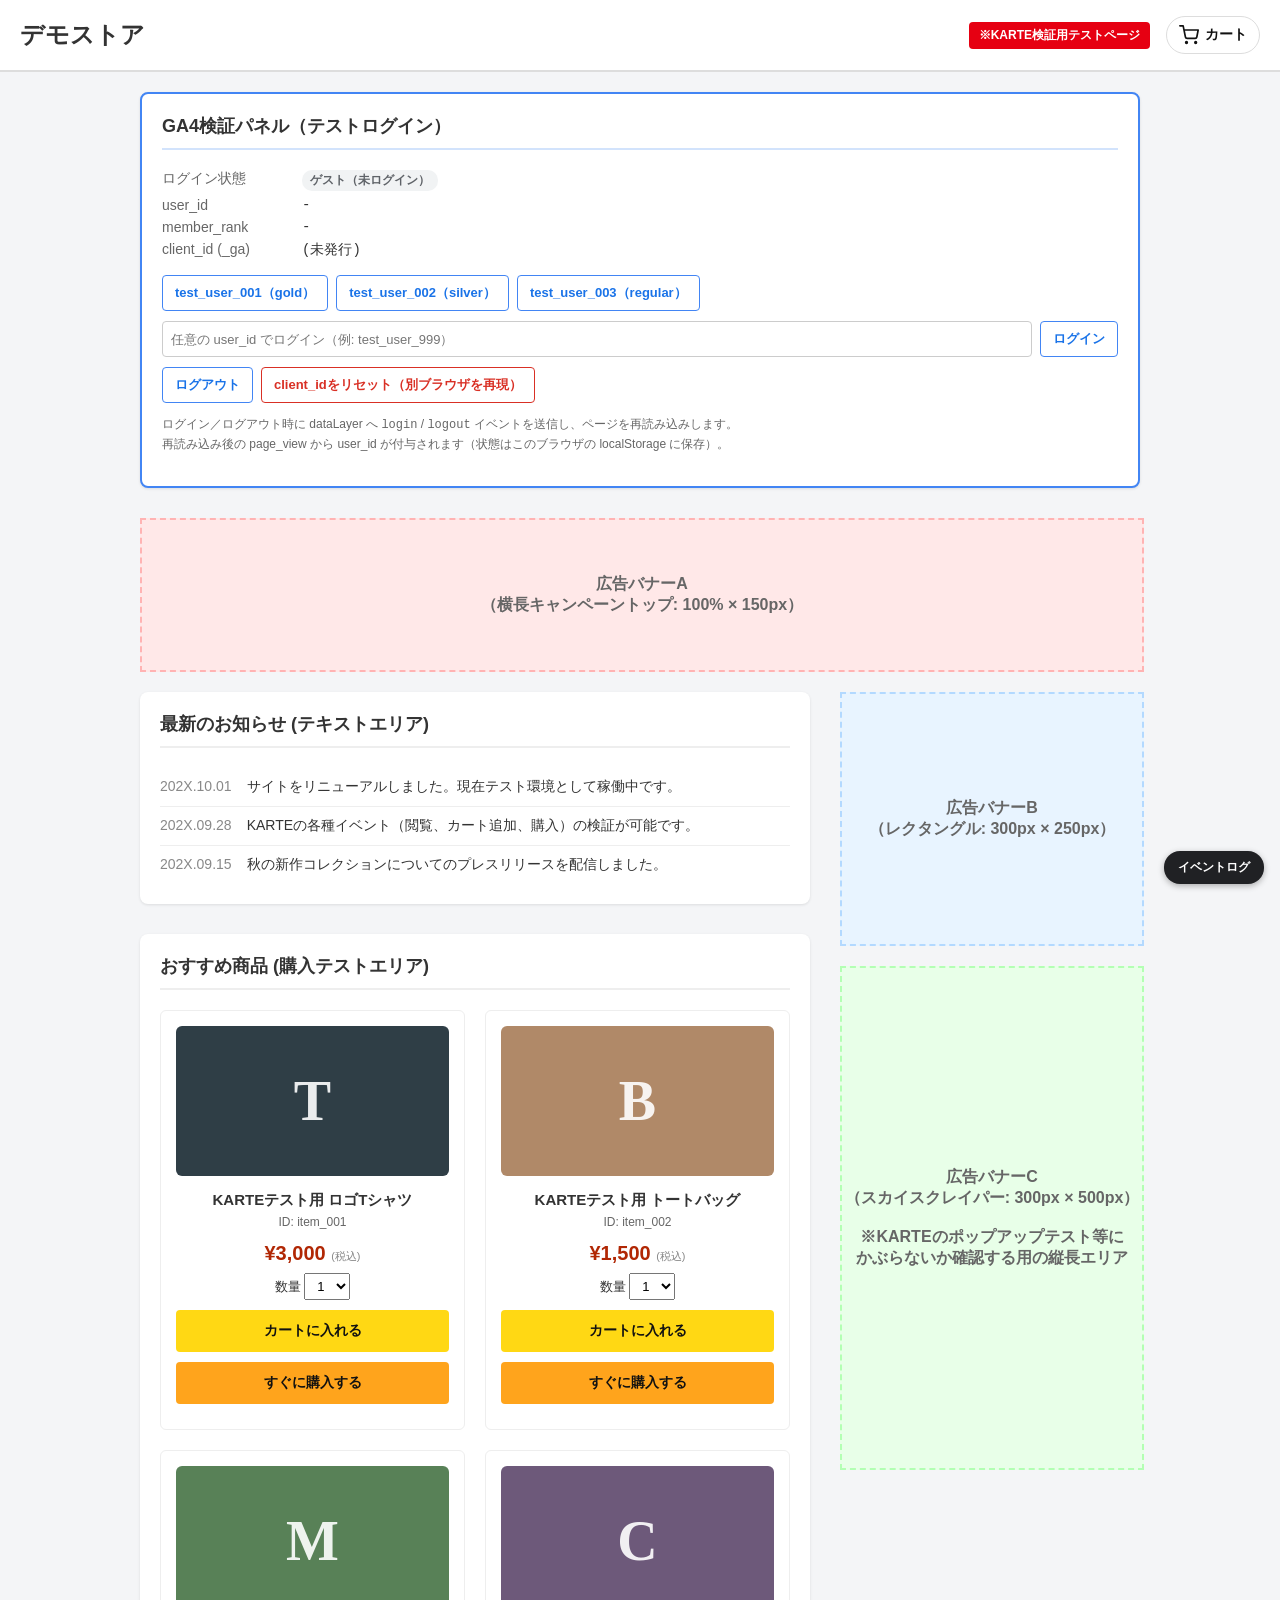
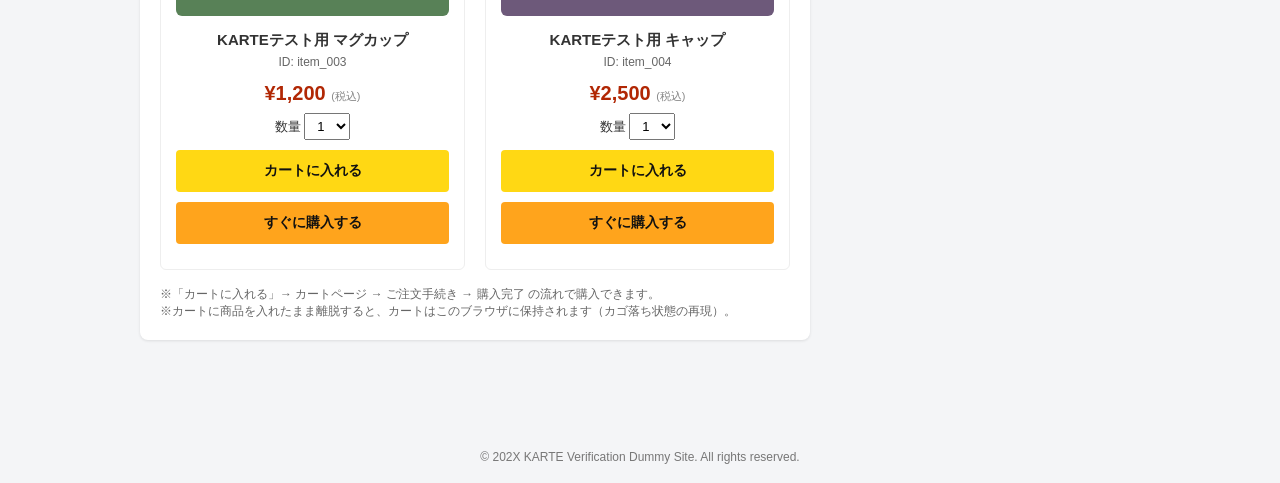
<file: index.html>
<!DOCTYPE html>
<html lang="ja">
<head>
    <meta charset="UTF-8">
    <meta name="viewport" content="width=device-width, initial-scale=1.0">
    <title>KARTE検証用デモストア（テスト環境）</title>

<!-- GA4検証用：user_id を dataLayer に積む（GTMより前に読み込むこと） -->
<script src="ga4-user.js"></script>

<!-- Google Tag Manager -->
<script>(function(w,d,s,l,i){w[l]=w[l]||[];w[l].push({'gtm.start':
new Date().getTime(),event:'gtm.js'});var f=d.getElementsByTagName(s)[0],
j=d.createElement(s),dl=l!='dataLayer'?'&l='+l:'';j.async=true;j.src=
'https://www.googletagmanager.com/gtm.js?id='+i+dl;f.parentNode.insertBefore(j,f);
})(window,document,'script','dataLayer','GTM-PQPZ5QKH');</script>
<!-- End Google Tag Manager -->

<!-- カート管理・KARTE/GA4イベント送信 -->
<script src="store.js"></script>

    <link rel="stylesheet" href="style.css">
    <style>
        /* お知らせ */
        .news-list { list-style: none; padding: 0; margin: 0; }
        .news-list li { padding: 10px 0; border-bottom: 1px solid #eee; font-size: 14px; }
        .news-list li:last-child { border-bottom: none; }
        .news-date { color: #888; margin-right: 15px; }

        /* 商品一覧 */
        .product-grid { display: grid; grid-template-columns: repeat(auto-fill, minmax(200px, 1fr)); gap: 20px; }
        .product-card { border: 1px solid #eee; padding: 15px; border-radius: 6px; text-align: center; display: flex; flex-direction: column; }
        .product-card .thumb { width: 100% !important; height: 150px !important; margin-bottom: 15px; font-size: 56px !important; }
        .product-card h3 { font-size: 15px; margin: 0; }
        .product-card .pid { font-size: 12px; color: #666; margin: 5px 0; }
        .price { color: #b12704; font-size: 20px; font-weight: bold; margin: 8px 0; }
        .price small { font-size: 11px; color: #888; font-weight: normal; }
        .qty-select { margin: 0 0 10px; font-size: 13px; }
        .qty-select select { padding: 4px 8px; font-size: 13px; }
        .product-card .actions { margin-top: auto; }

        /* GA4検証パネル */
        .ga4-panel { border: 2px solid #4285f4; }
        .ga4-panel h2 { border-bottom-color: #d2e3fc; }
        .ga4-status { display: grid; grid-template-columns: 130px 1fr; gap: 6px 10px; font-size: 14px; margin-bottom: 16px; }
        .ga4-status dt { color: #666; }
        .ga4-status dd { margin: 0; font-family: Menlo, Consolas, monospace; word-break: break-all; }
        .ga4-badge { display: inline-block; padding: 2px 8px; border-radius: 10px; font-size: 12px; font-weight: bold; }
        .ga4-badge.in { background: #e6f4ea; color: #137333; }
        .ga4-badge.out { background: #f1f3f4; color: #5f6368; }
        .ga4-users { display: flex; gap: 8px; flex-wrap: wrap; margin-bottom: 10px; }
        .ga4-users button, .ga4-actions button, .ga4-custom button { padding: 8px 12px; border: 1px solid #4285f4; background: #fff; color: #1a73e8; border-radius: 4px; cursor: pointer; font-size: 13px; font-weight: bold; }
        .ga4-users button.active { background: #1a73e8; color: #fff; }
        .ga4-custom { display: flex; gap: 8px; margin-bottom: 10px; }
        .ga4-custom input { flex: 1; padding: 8px; border: 1px solid #ccc; border-radius: 4px; font-size: 13px; }
        .ga4-actions { display: flex; gap: 8px; flex-wrap: wrap; }
        .ga4-actions .danger { border-color: #d93025; color: #d93025; }
        .ga4-note { font-size: 12px; color: #666; margin-top: 12px; line-height: 1.6; }
    </style>
</head>
<body>
<!-- Google Tag Manager (noscript) -->
<noscript><iframe src="https://www.googletagmanager.com/ns.html?id=GTM-PQPZ5QKH"
height="0" width="0" style="display:none;visibility:hidden"></iframe></noscript>
<!-- End Google Tag Manager (noscript) -->

    <header>
        <h1><a href="index.html">デモストア</a></h1>
        <div class="header-right">
            <span class="test-badge">※KARTE検証用テストページ</span>
            <a class="cart-link" href="cart.html" id="header-cart">
                <svg viewBox="0 0 24 24" fill="none" stroke="currentColor" stroke-width="2" stroke-linecap="round" stroke-linejoin="round"><circle cx="9" cy="21" r="1"/><circle cx="20" cy="21" r="1"/><path d="M1 1h4l2.7 13.4a2 2 0 0 0 2 1.6h9.7a2 2 0 0 0 2-1.6L23 6H6"/></svg>
                カート <span class="cart-count" data-cart-count style="display:none">0</span>
            </a>
        </div>
    </header>

    <div class="container">

        <!-- GA4検証パネル（テストユーザー切り替え） -->
        <section class="ga4-panel">
            <h2>GA4検証パネル（テストログイン）</h2>
            <dl class="ga4-status">
                <dt>ログイン状態</dt><dd id="ga4-login-status"></dd>
                <dt>user_id</dt><dd id="ga4-user-id"></dd>
                <dt>member_rank</dt><dd id="ga4-rank"></dd>
                <dt>client_id (_ga)</dt><dd id="ga4-client-id"></dd>
            </dl>
            <div class="ga4-users" id="ga4-user-buttons"></div>
            <div class="ga4-custom">
                <input id="ga4-custom-id" type="text" placeholder="任意の user_id でログイン（例: test_user_999）">
                <button id="ga4-custom-login">ログイン</button>
            </div>
            <div class="ga4-actions">
                <button id="ga4-logout">ログアウト</button>
                <button id="ga4-reset" class="danger">client_idをリセット（別ブラウザを再現）</button>
            </div>
            <p class="ga4-note">
                ログイン／ログアウト時に dataLayer へ <code>login</code> / <code>logout</code> イベントを送信し、ページを再読み込みします。<br>
                再読み込み後の page_view から user_id が付与されます（状態はこのブラウザの localStorage に保存）。
            </p>
        </section>
        
        <!-- 広告バナーエリア1（横長・ヒーローバナー） -->
        <div class="banner banner-hero">
            広告バナーA<br>（横長キャンペーントップ: 100% × 150px）
        </div>

        <div class="layout-wrapper">
            
            <!-- 左側：メインコンテンツ -->
            <div class="main-content">
                
                <!-- 文字だけのエリア（お知らせ） -->
                <section class="text-area">
                    <h2>最新のお知らせ (テキストエリア)</h2>
                    <ul class="news-list">
                        <li><span class="news-date">202X.10.01</span>サイトをリニューアルしました。現在テスト環境として稼働中です。</li>
                        <li><span class="news-date">202X.09.28</span>KARTEの各種イベント（閲覧、カート追加、購入）の検証が可能です。</li>
                        <li><span class="news-date">202X.09.15</span>秋の新作コレクションについてのプレスリリースを配信しました。</li>
                    </ul>
                </section>

                <!-- 購入できるエリア -->
                <section class="ecommerce-area">
                    <h2>おすすめ商品 (購入テストエリア)</h2>
                    <div class="product-grid" id="product-grid"></div>
                    <p style="font-size:12px;color:#666;margin:16px 0 0;">
                        ※「カートに入れる」→ カートページ → ご注文手続き → 購入完了 の流れで購入できます。<br>
                        ※カートに商品を入れたまま離脱すると、カートはこのブラウザに保持されます（カゴ落ち状態の再現）。
                    </p>
                </section>

            </div>

            <!-- 右側：サイドバー（広告枠） -->
            <div class="sidebar">
                
                <!-- 広告バナーエリア2（正方形） -->
                <div class="banner banner-square">
                    広告バナーB<br>（レクタングル: 300px × 250px）
                </div>

                <!-- 広告バナーエリア3（縦長） -->
                <div class="banner banner-skyscraper">
                    広告バナーC<br>（スカイスクレイパー: 300px × 500px）<br><br>※KARTEのポップアップテスト等に<br>かぶらないか確認する用の縦長エリア
                </div>

            </div>

        </div>
    </div>

    <footer>
        &copy; 202X KARTE Verification Dummy Site. All rights reserved.
    </footer>

    <script>
        // --- GA4検証パネルの制御 ---
        (function () {
            var T = window.GA4TestUser;
            var cur = T.current();

            document.getElementById('ga4-login-status').innerHTML = cur
                ? '<span class="ga4-badge in">ログイン中</span>'
                : '<span class="ga4-badge out">ゲスト（未ログイン）</span>';
            document.getElementById('ga4-user-id').textContent = cur ? cur.user_id : '-';
            document.getElementById('ga4-rank').textContent = cur ? cur.member_rank : '-';

            // _ga Cookie はGTM読み込み後に発行されるので少し待って表示
            function showCid() { document.getElementById('ga4-client-id').textContent = T.clientId(); }
            showCid(); setTimeout(showCid, 1500);

            var box = document.getElementById('ga4-user-buttons');
            Object.keys(T.users).forEach(function (id) {
                var b = document.createElement('button');
                b.textContent = id + '（' + T.users[id].member_rank + '）';
                if (cur && cur.user_id === id) b.className = 'active';
                b.addEventListener('click', function () { T.login(id); });
                box.appendChild(b);
            });

            document.getElementById('ga4-custom-login').addEventListener('click', function () {
                var v = document.getElementById('ga4-custom-id').value.trim();
                if (v) T.login(v);
            });
            document.getElementById('ga4-logout').addEventListener('click', function () { T.logout(); });
            document.getElementById('ga4-reset').addEventListener('click', function () {
                if (confirm('_ga Cookieを削除して新しい client_id で再読み込みします。よろしいですか？')) T.resetClientId();
            });
        })();

        // --- 商品一覧・カート投入 ---
        (function () {
            var S = window.DemoStore;
            var grid = document.getElementById('product-grid');
            var list = Object.keys(S.products).map(function (k) { return S.products[k]; });

            grid.innerHTML = list.map(function (p, i) {
                var n = i + 1;
                return '<div class="product-card" id="' + p.item_id + '">' +
                    S.thumb(p, 150) +
                    '<h3>' + S.esc(p.name) + '</h3>' +
                    '<p class="pid">ID: ' + p.item_id + '</p>' +
                    '<p class="price">' + S.yen(p.price) + ' <small>(税込)</small></p>' +
                    '<label class="qty-select">数量 <select id="qty-' + n + '">' +
                        [1,2,3,4,5].map(function (q) { return '<option>' + q + '</option>'; }).join('') +
                    '</select></label>' +
                    '<div class="actions">' +
                    '<button id="btn-cart-' + n + '" class="btn btn-cart" data-item="' + p.item_id + '" data-n="' + n + '">カートに入れる</button>' +
                    '<button id="btn-buy-' + n + '" class="btn btn-buy" data-item="' + p.item_id + '" data-n="' + n + '">すぐに購入する</button>' +
                    '</div></div>';
            }).join('');

            // GA4: 商品一覧の表示
            S.ga4('view_item_list', {
                item_list_id: 'recommend', item_list_name: 'おすすめ商品',
                items: list.map(function (p, i) { var it = S.ga4Item(p, 1); it.index = i; return it; })
            });

            grid.addEventListener('click', function (e) {
                var btn = e.target.closest('button[data-item]');
                if (!btn) return;
                var id = btn.getAttribute('data-item');
                var qty = parseInt(document.getElementById('qty-' + btn.getAttribute('data-n')).value, 10) || 1;
                var p = S.products[id];

                if (btn.classList.contains('btn-cart')) {
                    // カートに追加（KARTE cart / GA4 add_to_cart を送信）
                    S.add(id, qty);
                    S.toast('「' + S.esc(p.name) + '」を' + qty + '点カートに追加しました<a href="cart.html">カートを見る →</a>');
                } else {
                    // すぐに購入：カートに追加してご注文手続きへ直行
                    if (id === 'item_002') {
                        // 既存のKARTEカスタムイベント（互換のため残しています）
                        S.krtSend('purchase_btn_2', { item_id: 2, name: p.name, price: p.price });
                    }
                    S.add(id, qty);
                    btn.disabled = true;
                    btn.textContent = '手続きへ移動中…';
                    setTimeout(function () { location.href = 'checkout.html'; }, 600);
                }
            });
        })();
    </script>

</body>
</html>
</file>
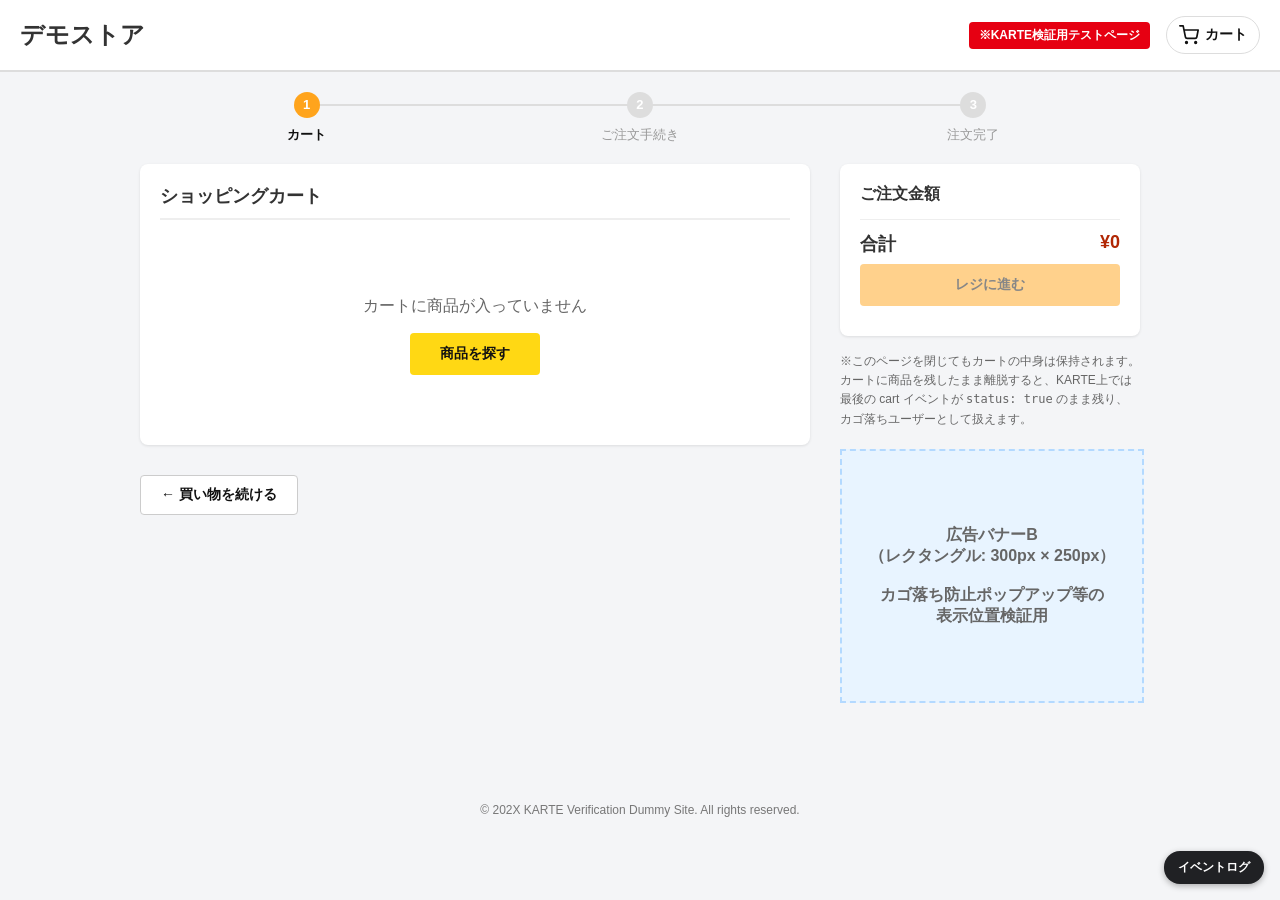
<file: cart.html>
<!DOCTYPE html>
<html lang="ja">
<head>
    <meta charset="UTF-8">
    <meta name="viewport" content="width=device-width, initial-scale=1.0">
    <title>ショッピングカート - KARTE検証用デモストア</title>

<!-- GA4検証用：user_id を dataLayer に積む（GTMより前に読み込むこと） -->
<script src="ga4-user.js"></script>

<!-- Google Tag Manager -->
<script>(function(w,d,s,l,i){w[l]=w[l]||[];w[l].push({'gtm.start':
new Date().getTime(),event:'gtm.js'});var f=d.getElementsByTagName(s)[0],
j=d.createElement(s),dl=l!='dataLayer'?'&l='+l:'';j.async=true;j.src=
'https://www.googletagmanager.com/gtm.js?id='+i+dl;f.parentNode.insertBefore(j,f);
})(window,document,'script','dataLayer','GTM-PQPZ5QKH');</script>
<!-- End Google Tag Manager -->

<!-- カート管理・KARTE/GA4イベント送信 -->
<script src="store.js"></script>

    <link rel="stylesheet" href="style.css">
</head>
<body>
<!-- Google Tag Manager (noscript) -->
<noscript><iframe src="https://www.googletagmanager.com/ns.html?id=GTM-PQPZ5QKH"
height="0" width="0" style="display:none;visibility:hidden"></iframe></noscript>
<!-- End Google Tag Manager (noscript) -->

    <header>
        <h1><a href="index.html">デモストア</a></h1>
        <div class="header-right">
            <span class="test-badge">※KARTE検証用テストページ</span>
            <a class="cart-link" href="cart.html" id="header-cart">
                <svg viewBox="0 0 24 24" fill="none" stroke="currentColor" stroke-width="2" stroke-linecap="round" stroke-linejoin="round"><circle cx="9" cy="21" r="1"/><circle cx="20" cy="21" r="1"/><path d="M1 1h4l2.7 13.4a2 2 0 0 0 2 1.6h9.7a2 2 0 0 0 2-1.6L23 6H6"/></svg>
                カート <span class="cart-count" data-cart-count style="display:none">0</span>
            </a>
        </div>
    </header>

    <div class="container">
        <ol class="steps">
            <li class="current">カート</li>
            <li>ご注文手続き</li>
            <li>注文完了</li>
        </ol>

        <div class="layout-wrapper">
            <div class="main-content">
                <section>
                    <h2>ショッピングカート</h2>
                    <div id="cart-lines"></div>
                </section>
                <a href="index.html" class="btn btn-sub" style="width:auto;padding:10px 20px;">← 買い物を続ける</a>
            </div>

            <div class="sidebar">
                <div class="summary-box" id="cart-summary"></div>
                <p style="font-size:12px;color:#666;line-height:1.6;margin-top:16px;">
                    ※このページを閉じてもカートの中身は保持されます。<br>
                    カートに商品を残したまま離脱すると、KARTE上では最後の cart イベントが <code>status: true</code> のまま残り、カゴ落ちユーザーとして扱えます。
                </p>
                <div class="banner banner-square" style="margin-top:20px;">
                    広告バナーB<br>（レクタングル: 300px × 250px）<br><br>カゴ落ち防止ポップアップ等の<br>表示位置検証用
                </div>
            </div>
        </div>
    </div>

    <footer>
        &copy; 202X KARTE Verification Dummy Site. All rights reserved.
    </footer>

    <script>
        (function () {
            var S = window.DemoStore;

            function render() {
                var s = S.summary();
                var lines = document.getElementById('cart-lines');
                var box = document.getElementById('cart-summary');

                if (!s.items.length) {
                    lines.innerHTML = '<div class="empty"><p style="font-size:16px;">カートに商品が入っていません</p>' +
                        '<a href="index.html" class="btn btn-cart" style="width:auto;padding:12px 30px;">商品を探す</a></div>';
                    box.innerHTML = '<h3>ご注文金額</h3><div class="summary-row total"><span>合計</span><span>¥0</span></div>' +
                        '<button class="btn btn-buy" disabled>レジに進む</button>';
                    return;
                }

                lines.innerHTML = s.items.map(function (i) {
                    var p = S.products[i.item_id];
                    return '<div class="cart-line">' + S.thumb(p, 72) +
                        '<div class="info"><p class="name">' + S.esc(i.name) + '</p>' +
                        '<p class="meta">ID: ' + i.item_id + ' ／ 単価 ' + S.yen(i.price) + '</p>' +
                        '<div class="qty"><button data-act="dec" data-item="' + i.item_id + '" aria-label="減らす">−</button>' +
                        '<span>' + i.quantity + '</span>' +
                        '<button data-act="inc" data-item="' + i.item_id + '" aria-label="増やす">＋</button></div>' +
                        '<button class="link-btn" data-act="del" data-item="' + i.item_id + '">削除</button></div>' +
                        '<div class="line-price">' + S.yen(i.price * i.quantity) + '</div></div>';
                }).join('');

                var rest = S.FREE_SHIPPING_THRESHOLD - s.subtotal;
                box.innerHTML = '<h3>ご注文金額</h3>' +
                    '<div class="summary-row"><span>商品小計（' + s.quantity + '点）</span><span>' + S.yen(s.subtotal) + '</span></div>' +
                    '<div class="summary-row"><span>送料</span><span>' + (s.shipping ? S.yen(s.shipping) : '無料') + '</span></div>' +
                    '<div class="summary-row total"><span>合計</span><span>' + S.yen(s.total) + '</span></div>' +
                    (rest > 0
                        ? '<div class="ship-note need">あと' + S.yen(rest) + 'のお買い上げで送料無料</div>'
                        : '<div class="ship-note">送料無料の対象です</div>') +
                    '<a href="checkout.html" id="btn-checkout" class="btn btn-buy">レジに進む</a>';
            }

            document.getElementById('cart-lines').addEventListener('click', function (e) {
                var b = e.target.closest('button[data-act]');
                if (!b) return;
                var id = b.getAttribute('data-item');
                var cur = S.items().filter(function (i) { return i.item_id === id; })[0];
                var q = cur ? cur.quantity : 0;
                var act = b.getAttribute('data-act');
                S.setQty(id, act === 'inc' ? q + 1 : act === 'dec' ? q - 1 : 0);
                render();
            });

            render();

            // ページ表示時：カートの最新状態を送信
            var s = S.summary();
            S.sendCart();
            S.ga4('view_cart', { currency: 'JPY', value: s.subtotal, items: S.ga4Items(s.items) });
        })();
    </script>
</body>
</html>
</file>
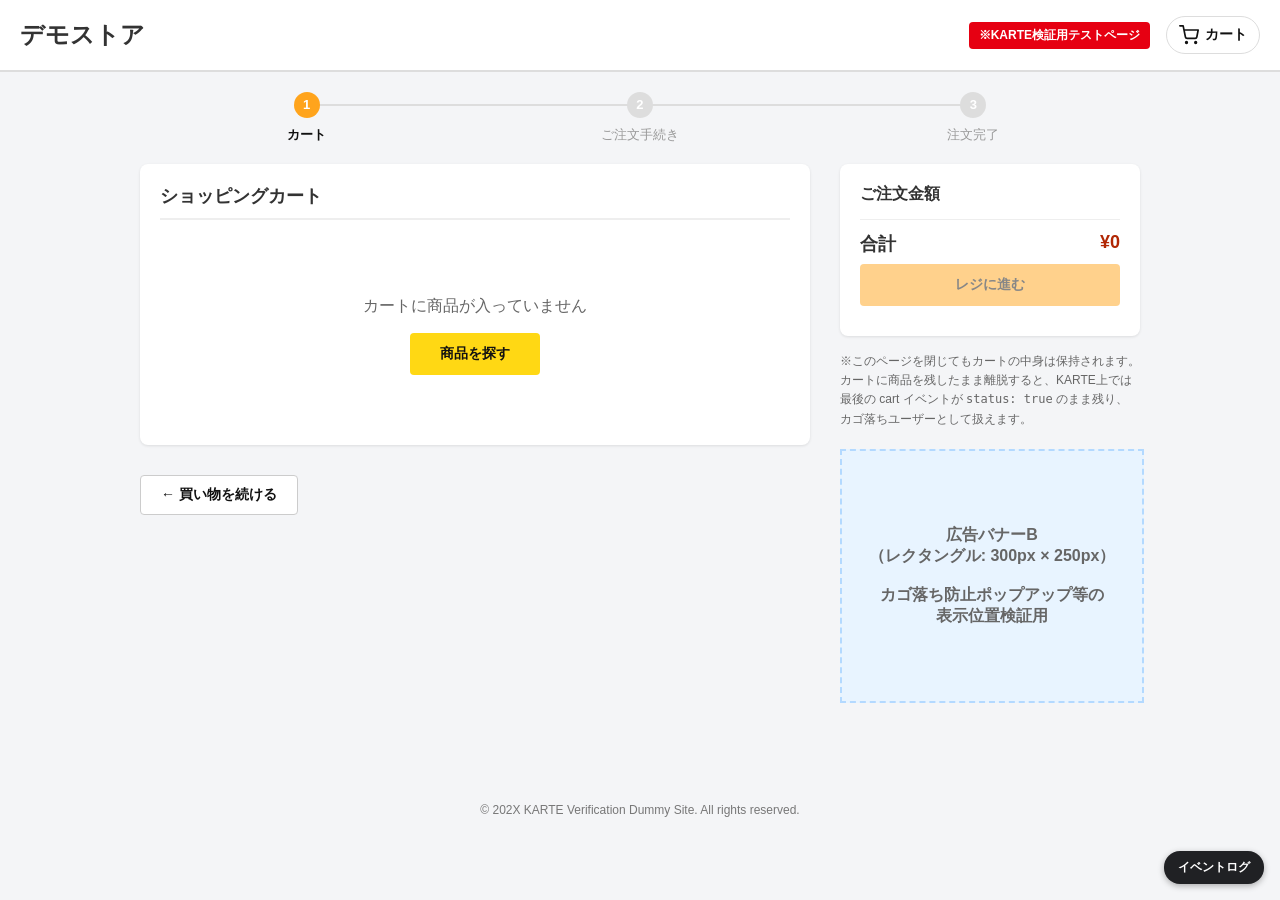
<file: checkout.html>
<!DOCTYPE html>
<html lang="ja">
<head>
    <meta charset="UTF-8">
    <meta name="viewport" content="width=device-width, initial-scale=1.0">
    <title>ご注文手続き - KARTE検証用デモストア</title>

<!-- GA4検証用：user_id を dataLayer に積む（GTMより前に読み込むこと） -->
<script src="ga4-user.js"></script>

<!-- Google Tag Manager -->
<script>(function(w,d,s,l,i){w[l]=w[l]||[];w[l].push({'gtm.start':
new Date().getTime(),event:'gtm.js'});var f=d.getElementsByTagName(s)[0],
j=d.createElement(s),dl=l!='dataLayer'?'&l='+l:'';j.async=true;j.src=
'https://www.googletagmanager.com/gtm.js?id='+i+dl;f.parentNode.insertBefore(j,f);
})(window,document,'script','dataLayer','GTM-PQPZ5QKH');</script>
<!-- End Google Tag Manager -->

<!-- カート管理・KARTE/GA4イベント送信 -->
<script src="store.js"></script>

    <link rel="stylesheet" href="style.css">
    <style>
        .form-row { margin-bottom: 14px; }
        .form-row label { display: block; font-size: 13px; font-weight: bold; margin-bottom: 4px; }
        .form-row input, .form-row select { width: 100%; padding: 10px; border: 1px solid #ccc; border-radius: 4px; font-size: 14px; box-sizing: border-box; }
        .form-2col { display: grid; grid-template-columns: 1fr 1fr; gap: 12px; }
        .pay-option { display: flex; align-items: center; gap: 10px; padding: 12px; border: 1px solid #ddd; border-radius: 6px; margin-bottom: 8px; cursor: pointer; font-size: 14px; }
        .pay-option:has(input:checked) { border-color: #ffa41c; background: #fffaf0; }
        .pay-option small { color: #888; margin-left: auto; font-size: 12px; }
        .mini-line { display: flex; gap: 10px; align-items: center; font-size: 13px; margin-bottom: 10px; }
        .mini-line .n { flex: 1; }
        .dummy-note { font-size: 12px; color: #8a5300; background: #fef7e0; padding: 8px 10px; border-radius: 4px; margin: 0 0 16px; }
    </style>
</head>
<body>
<!-- Google Tag Manager (noscript) -->
<noscript><iframe src="https://www.googletagmanager.com/ns.html?id=GTM-PQPZ5QKH"
height="0" width="0" style="display:none;visibility:hidden"></iframe></noscript>
<!-- End Google Tag Manager (noscript) -->

    <header>
        <h1><a href="index.html">デモストア</a></h1>
        <div class="header-right">
            <span class="test-badge">※KARTE検証用テストページ</span>
            <a class="cart-link" href="cart.html" id="header-cart">
                <svg viewBox="0 0 24 24" fill="none" stroke="currentColor" stroke-width="2" stroke-linecap="round" stroke-linejoin="round"><circle cx="9" cy="21" r="1"/><circle cx="20" cy="21" r="1"/><path d="M1 1h4l2.7 13.4a2 2 0 0 0 2 1.6h9.7a2 2 0 0 0 2-1.6L23 6H6"/></svg>
                カート <span class="cart-count" data-cart-count style="display:none">0</span>
            </a>
        </div>
    </header>

    <div class="container">
        <ol class="steps">
            <li class="done">カート</li>
            <li class="current">ご注文手続き</li>
            <li>注文完了</li>
        </ol>

        <form id="checkout-form" class="layout-wrapper" autocomplete="off">
            <div class="main-content">
                <section>
                    <h2>お届け先</h2>
                    <p class="dummy-note">テスト用のダミー情報が入力済みです。実在の個人情報は入力しないでください。</p>
                    <div class="form-row"><label for="f-name">お名前</label><input id="f-name" value="検証 太郎" required></div>
                    <div class="form-2col">
                        <div class="form-row"><label for="f-zip">郵便番号</label><input id="f-zip" value="000-0000" required></div>
                        <div class="form-row"><label for="f-pref">都道府県</label>
                            <select id="f-pref"><option>東京都</option><option>大阪府</option><option>北海道</option><option>福岡県</option></select></div>
                    </div>
                    <div class="form-row"><label for="f-addr">住所</label><input id="f-addr" value="テスト区サンプル町1-2-3" required></div>
                    <div class="form-row"><label for="f-tel">電話番号</label><input id="f-tel" value="000-0000-0000" required></div>
                </section>

                <section>
                    <h2>お支払い方法</h2>
                    <label class="pay-option"><input type="radio" name="pay" value="credit_card" checked> クレジットカード（ダミー）<small>実際の決済は行われません</small></label>
                    <label class="pay-option"><input type="radio" name="pay" value="cod"> 代金引換</label>
                    <label class="pay-option"><input type="radio" name="pay" value="convenience_store"> コンビニ払い</label>
                </section>
            </div>

            <div class="sidebar">
                <div class="summary-box" id="order-summary"></div>
                <p style="margin-top:12px;"><a href="cart.html" style="font-size:13px;">← カートに戻る</a></p>
            </div>
        </form>
    </div>

    <footer>
        &copy; 202X KARTE Verification Dummy Site. All rights reserved.
    </footer>

    <script>
        (function () {
            var S = window.DemoStore;
            var s = S.summary();

            // カートが空なら手続きできない
            if (!s.items.length) { location.replace('cart.html'); return; }

            document.getElementById('order-summary').innerHTML = '<h3>ご注文内容</h3>' +
                s.items.map(function (i) {
                    return '<div class="mini-line">' + S.thumb(S.products[i.item_id], 40) +
                        '<span class="n">' + S.esc(i.name) + '<br><span style="color:#888">× ' + i.quantity + '</span></span>' +
                        '<b>' + S.yen(i.price * i.quantity) + '</b></div>';
                }).join('') +
                '<div class="summary-row" style="margin-top:14px;"><span>商品小計</span><span>' + S.yen(s.subtotal) + '</span></div>' +
                '<div class="summary-row"><span>送料</span><span>' + (s.shipping ? S.yen(s.shipping) : '無料') + '</span></div>' +
                '<div class="summary-row total"><span>お支払い合計</span><span>' + S.yen(s.total) + '</span></div>' +
                '<button type="submit" id="btn-order" class="btn btn-buy" style="margin-top:14px;font-size:16px;padding:14px;">注文を確定する</button>';

            // ページ表示時：カートの最新状態＋購入手続き開始を送信
            S.sendCart();
            S.ga4('begin_checkout', { currency: 'JPY', value: s.subtotal, items: S.ga4Items(s.items) });

            document.getElementById('checkout-form').addEventListener('submit', function (e) {
                e.preventDefault();
                var pay = document.querySelector('input[name="pay"]:checked').value;
                var items = S.ga4Items(s.items);
                S.ga4('add_shipping_info', { currency: 'JPY', value: s.subtotal, shipping_tier: 'standard', items: items });
                S.ga4('add_payment_info', { currency: 'JPY', value: s.subtotal, payment_type: pay, items: items });

                var order = S.placeOrder({ payment: pay, name: document.getElementById('f-name').value });
                var btn = document.getElementById('btn-order');
                btn.disabled = true;
                btn.textContent = '注文処理中…';
                setTimeout(function () { location.href = 'thanks.html?order=' + encodeURIComponent(order.transaction_id); }, 800);
            });
        })();
    </script>
</body>
</html>
</file>
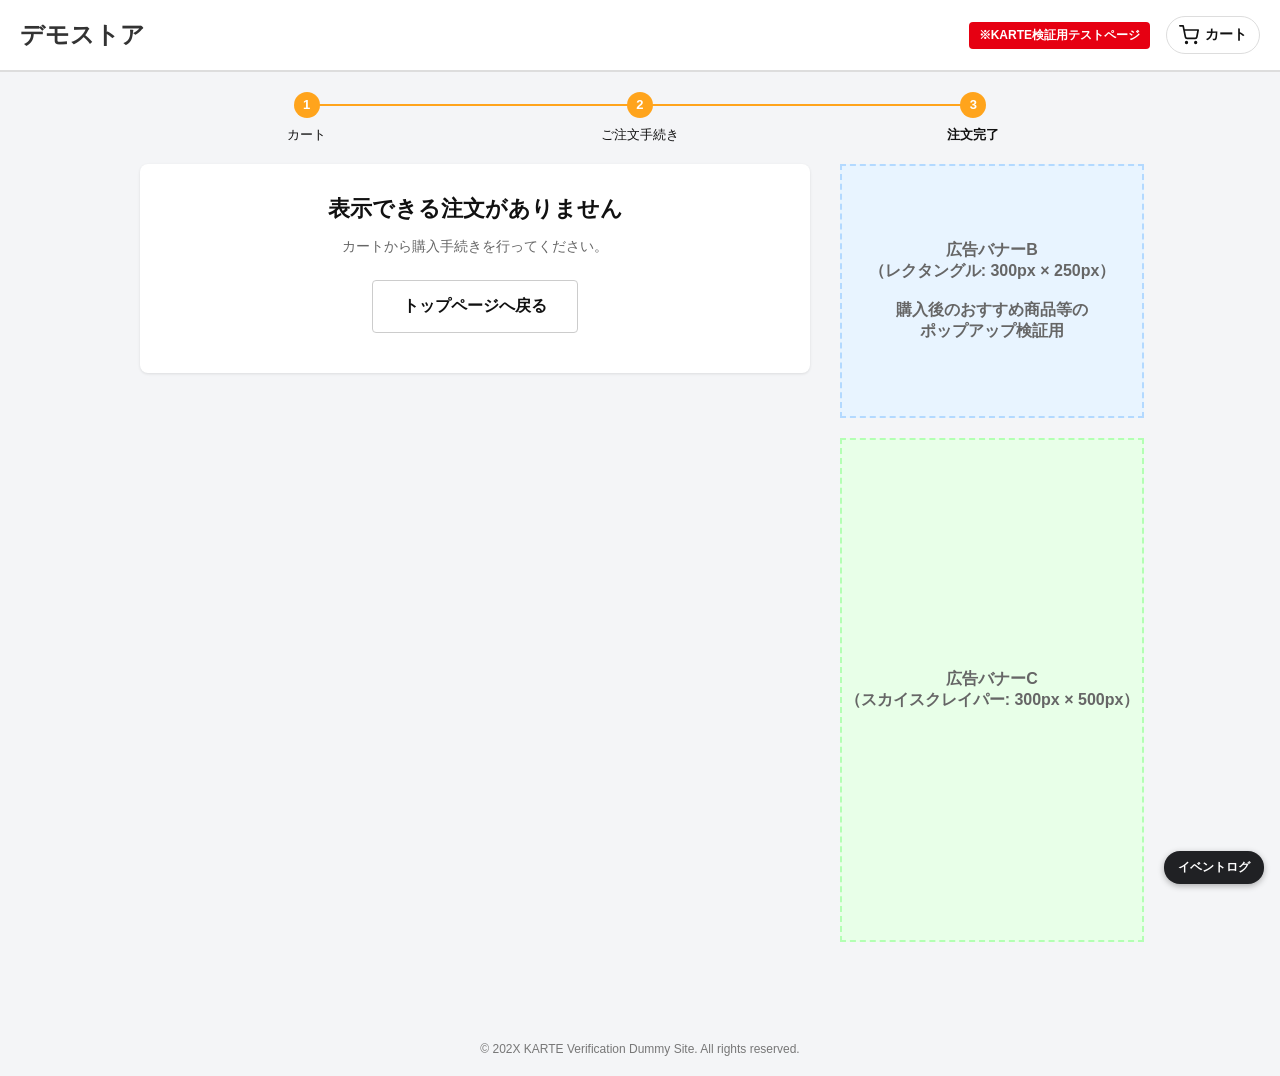
<file: thanks.html>
<!DOCTYPE html>
<html lang="ja">
<head>
    <meta charset="UTF-8">
    <meta name="viewport" content="width=device-width, initial-scale=1.0">
    <title>購入完了 - KARTE検証用デモストア</title>

<!-- GA4検証用：user_id を dataLayer に積む（GTMより前に読み込むこと） -->
<script src="ga4-user.js"></script>

<!-- Google Tag Manager -->
<script>(function(w,d,s,l,i){w[l]=w[l]||[];w[l].push({'gtm.start':
new Date().getTime(),event:'gtm.js'});var f=d.getElementsByTagName(s)[0],
j=d.createElement(s),dl=l!='dataLayer'?'&l='+l:'';j.async=true;j.src=
'https://www.googletagmanager.com/gtm.js?id='+i+dl;f.parentNode.insertBefore(j,f);
})(window,document,'script','dataLayer','GTM-PQPZ5QKH');</script>
<!-- End Google Tag Manager -->

<!-- カート管理・KARTE/GA4イベント送信 -->
<script src="store.js"></script>

    <link rel="stylesheet" href="style.css">
    <style>
        .thanks-area { padding: 30px 20px; text-align: center; }
        .thanks-area h2 { font-size: 22px; color: #111; margin-bottom: 10px; border: none; padding: 0; }
        .order-complete-icon { font-size: 48px; color: #28a745; margin-bottom: 10px; }
        .order-details { background-color: #f9f9f9; border: 1px solid #eee; padding: 20px; border-radius: 6px; margin: 20px auto; max-width: 440px; text-align: left; }
        .order-details p { margin: 8px 0; font-size: 14px; color: #555; }
        .order-details strong { color: #111; }
        .order-items { border-top: 1px solid #e5e5e5; margin-top: 12px; padding-top: 12px; }
        .order-items .mini-line { display: flex; gap: 10px; align-items: center; font-size: 13px; margin-bottom: 8px; }
        .order-items .mini-line span { flex: 1; }
        .btn-back { width: auto; padding: 15px 30px; font-size: 16px; margin-top: 10px; }
    </style>
</head>
<body>
<!-- Google Tag Manager (noscript) -->
<noscript><iframe src="https://www.googletagmanager.com/ns.html?id=GTM-PQPZ5QKH"
height="0" width="0" style="display:none;visibility:hidden"></iframe></noscript>
<!-- End Google Tag Manager (noscript) -->
    <header>
        <h1><a href="index.html">デモストア</a></h1>
        <div class="header-right">
            <span class="test-badge">※KARTE検証用テストページ</span>
            <a class="cart-link" href="cart.html" id="header-cart">
                <svg viewBox="0 0 24 24" fill="none" stroke="currentColor" stroke-width="2" stroke-linecap="round" stroke-linejoin="round"><circle cx="9" cy="21" r="1"/><circle cx="20" cy="21" r="1"/><path d="M1 1h4l2.7 13.4a2 2 0 0 0 2 1.6h9.7a2 2 0 0 0 2-1.6L23 6H6"/></svg>
                カート <span class="cart-count" data-cart-count style="display:none">0</span>
            </a>
        </div>
    </header>

    <div class="container">
        <ol class="steps">
            <li class="done">カート</li>
            <li class="done">ご注文手続き</li>
            <li class="current">注文完了</li>
        </ol>
        <div class="layout-wrapper">
            
            <!-- 左側：メインコンテンツ -->
            <div class="main-content">
                
                <section class="thanks-area">
                    <div class="order-complete-icon">✔</div>
                    <h2>ご注文ありがとうございました</h2>
                    <p style="color: #666; font-size: 14px;">
                        テスト環境での購入処理が完了しました。<br>
                        ※このページが開かれたタイミングで KARTE の buy イベントと空の cart イベント（status: false）を送信しています。
                    </p>

                    <div class="order-details">
                        <p><strong>注文番号：</strong> <span id="display-order-id"></span></p>
                        <p><strong>決済方法：</strong> <span id="display-payment"></span></p>
                        <p><strong>商品小計：</strong> <span id="display-subtotal"></span>（送料 <span id="display-shipping"></span>）</p>
                        <p><strong>お支払い合計：</strong> <span id="display-total"></span></p>
                        <p><strong>user_id：</strong> <span id="display-user-id" style="font-family: Menlo, Consolas, monospace;"></span></p>
                        <div class="order-items" id="display-items"></div>
                    </div>

                    <!-- トップページ(index.html)へ戻るリンク -->
                    <a href="index.html" class="btn btn-sub btn-back">トップページへ戻る</a>
                </section>

            </div>

            <!-- 右側：サイドバー（広告枠） -->
            <div class="sidebar">
                
                <!-- 広告バナーエリア（正方形） -->
                <div class="banner banner-square">
                    広告バナーB<br>（レクタングル: 300px × 250px）<br><br>購入後のおすすめ商品等の<br>ポップアップ検証用
                </div>

                <!-- 広告バナーエリア（縦長） -->
                <div class="banner banner-skyscraper">
                    広告バナーC<br>（スカイスクレイパー: 300px × 500px）
                </div>

            </div>

        </div>
    </div>

    <footer>
        &copy; 202X KARTE Verification Dummy Site. All rights reserved.
    </footer>

    <script>
        (function () {
            var S = window.DemoStore;
            var PAY = { credit_card: 'クレジットカード（ダミー）', cod: '代金引換', convenience_store: 'コンビニ払い' };

            // buy イベント送信＋カートを空にする（同じ注文は1回だけ送信）
            var o = S.completeOrder();

            if (!o) {
                document.querySelector('.thanks-area').innerHTML =
                    '<h2>表示できる注文がありません</h2><p style="color:#666;font-size:14px;">カートから購入手続きを行ってください。</p>' +
                    '<a href="index.html" class="btn btn-sub btn-back">トップページへ戻る</a>';
                return;
            }

            document.getElementById('display-order-id').textContent = o.transaction_id;
            document.getElementById('display-payment').textContent = PAY[o.payment] || o.payment;
            document.getElementById('display-subtotal').textContent = S.yen(o.subtotal);
            document.getElementById('display-shipping').textContent = o.shipping ? S.yen(o.shipping) : '無料';
            document.getElementById('display-total').textContent = S.yen(o.total);
            document.getElementById('display-items').innerHTML = o.items.map(function (i) {
                return '<div class="mini-line">' + S.thumb(S.products[i.item_id], 32) + '<span>' + S.esc(i.name) + ' × ' + i.quantity + '</span><b>' + S.yen(i.price * i.quantity) + '</b></div>';
            }).join('');

            // GA4検証用：現在のテストユーザーを表示（未ログインならゲスト）
            var u = window.GA4TestUser ? window.GA4TestUser.current() : null;
            document.getElementById('display-user-id').textContent = u ? u.user_id : 'ゲスト（未ログイン）';
        })();
    </script>

</body>
</html>
</file>
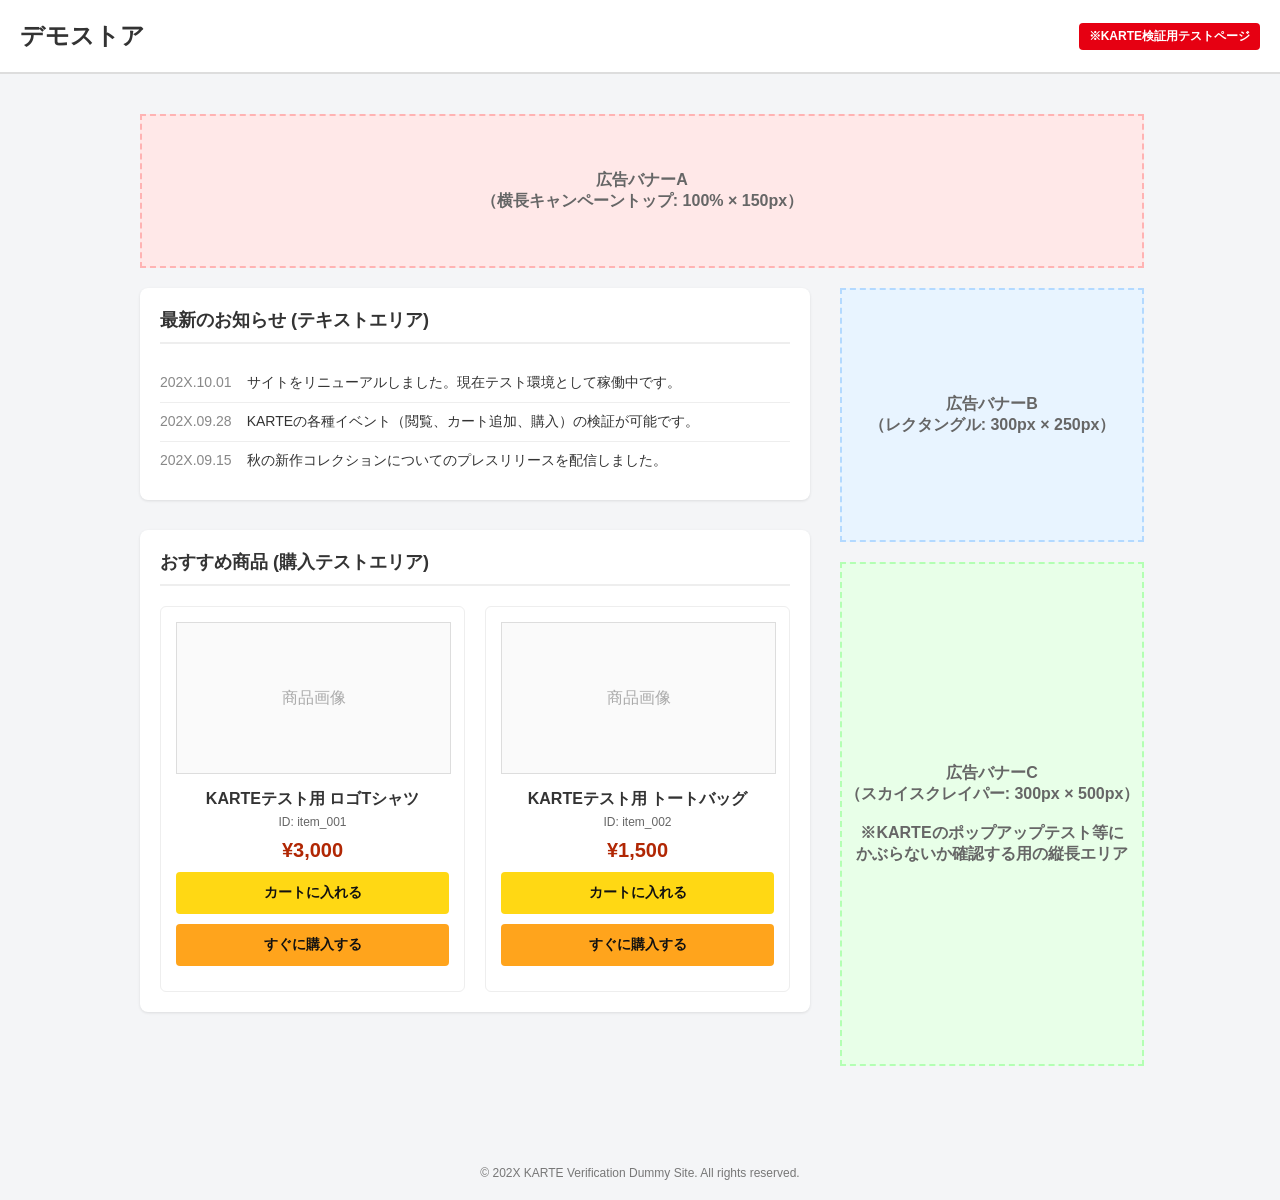
<file: toppage.html>
<!DOCTYPE html>
<html lang="ja">
<head>
    <meta charset="UTF-8">
    <meta name="viewport" content="width=device-width, initial-scale=1.0">
    <title>KARTE検証用デモストア（テスト環境）</title>
    
    <!-- Start KARTE Tag -->
    <script>!function(n){if(!window[n]){var o=window[n]=function(){var n=[].slice.call(arguments);return o.x?o.x.apply(0,n):o.q.push(n)};o.q=[],o.i=Date.now(),o.allow=function(){o.o="allow"},o.deny=function(){o.o="deny"}}}("krt")</script>
    <script async src="https://cdn-edge.karte.io/67c2569c7f7f9060e716854a447a4361/edge.js"></script>
    <!-- End KARTE Tag -->
 
    <style>
        /* 全体のリセットと基本設定 */
        body { margin: 0; padding: 0; font-family: "Helvetica Neue", Arial, "Hiragino Kaku Gothic ProN", "Hiragino Sans", Meiryo, sans-serif; background-color: #f4f5f7; color: #333; }
        .container { max-width: 1000px; margin: 0 auto; padding: 20px; }
        
        /* ヘッダー */
        header { background-color: #fff; padding: 20px; border-bottom: 2px solid #ddd; display: flex; align-items: center; justify-content: space-between; }
        header h1 { margin: 0; font-size: 24px; }
        .test-badge { background-color: #e60012; color: #fff; padding: 5px 10px; font-size: 12px; font-weight: bold; border-radius: 4px; }

        /* レイアウト */
        .layout-wrapper { display: flex; gap: 30px; margin-top: 20px; flex-wrap: wrap; }
        .main-content { flex: 1; min-width: 600px; }
        .sidebar { width: 300px; }

        /* セクション共通 */
        section { background: #fff; padding: 20px; border-radius: 8px; margin-bottom: 30px; box-shadow: 0 1px 3px rgba(0,0,0,0.1); }
        section h2 { margin-top: 0; font-size: 18px; border-bottom: 2px solid #eee; padding-bottom: 10px; margin-bottom: 20px; }

        /* 広告バナー（ダミー） */
        .banner { display: flex; align-items: center; justify-content: center; font-weight: bold; color: #666; border: 2px dashed #bbb; background-color: #eef1f5; text-align: center; margin-bottom: 20px; }
        .banner-hero { width: 100%; height: 150px; background-color: #ffe8e8; border-color: #ffb3b3; margin-top: 20px; }
        .banner-square { width: 100%; height: 250px; background-color: #e8f4ff; border-color: #b3d9ff; }
        .banner-skyscraper { width: 100%; height: 500px; background-color: #e8ffe8; border-color: #b3ffb3; }

        /* テキスト専用エリア（お知らせ） */
        .news-list { list-style: none; padding: 0; margin: 0; }
        .news-list li { padding: 10px 0; border-bottom: 1px solid #eee; font-size: 14px; }
        .news-list li:last-child { border-bottom: none; }
        .news-date { color: #888; margin-right: 15px; }

        /* 購入エリア */
        .product-grid { display: flex; gap: 20px; }
        .product-card { border: 1px solid #eee; padding: 15px; border-radius: 6px; width: 48%; text-align: center; }
        .product-image-dummy { width: 100%; height: 150px; background-color: #fafafa; border: 1px solid #ddd; margin-bottom: 15px; display: flex; align-items: center; justify-content: center; color: #aaa; }
        .price { color: #b12704; font-size: 20px; font-weight: bold; margin: 10px 0; }
        .btn { padding: 12px; cursor: pointer; border: none; border-radius: 4px; font-size: 14px; width: 100%; font-weight: bold; box-sizing: border-box; margin-bottom: 10px; }
        .btn-cart { background-color: #ffd814; color: #111; }
        .btn-cart:hover { background-color: #f7ca00; }
        .btn-buy { background-color: #ffa41c; color: #111; }
        .btn-buy:hover { background-color: #fa8900; }

        /* フッター */
        footer { text-align: center; padding: 20px; color: #777; font-size: 12px; margin-top: 40px; }
    </style>
</head>
<body>

    <header>
        <h1>デモストア</h1>
        <span class="test-badge">※KARTE検証用テストページ</span>
    </header>

    <div class="container">
        
        <!-- 広告バナーエリア1（横長・ヒーローバナー） -->
        <div class="banner banner-hero">
            広告バナーA<br>（横長キャンペーントップ: 100% × 150px）
        </div>

        <div class="layout-wrapper">
            
            <!-- 左側：メインコンテンツ -->
            <div class="main-content">
                
                <!-- 文字だけのエリア（お知らせ） -->
                <section class="text-area">
                    <h2>最新のお知らせ (テキストエリア)</h2>
                    <ul class="news-list">
                        <li><span class="news-date">202X.10.01</span>サイトをリニューアルしました。現在テスト環境として稼働中です。</li>
                        <li><span class="news-date">202X.09.28</span>KARTEの各種イベント（閲覧、カート追加、購入）の検証が可能です。</li>
                        <li><span class="news-date">202X.09.15</span>秋の新作コレクションについてのプレスリリースを配信しました。</li>
                    </ul>
                </section>

                <!-- 購入できるエリア -->
                <section class="ecommerce-area">
                    <h2>おすすめ商品 (購入テストエリア)</h2>
                    <div class="product-grid">
                        
                        <!-- 商品1 -->
                        <div class="product-card">
                            <div class="product-image-dummy">商品画像</div>
                            <h3 style="font-size: 16px; margin: 0;">KARTEテスト用 ロゴTシャツ</h3>
                            <p style="font-size: 12px; color: #666; margin: 5px 0;">ID: item_001</p>
                            <p class="price">¥3,000</p>
                            <button id="btn-cart-1" class="btn btn-cart">カートに入れる</button>
                            <button id="btn-buy-1" class="btn btn-buy">すぐに購入する</button>
                        </div>

                        <!-- 商品2 -->
                        <div class="product-card">
                            <div class="product-image-dummy">商品画像</div>
                            <h3 style="font-size: 16px; margin: 0;">KARTEテスト用 トートバッグ</h3>
                            <p style="font-size: 12px; color: #666; margin: 5px 0;">ID: item_002</p>
                            <p class="price">¥1,500</p>
                            <button id="btn-cart-2" class="btn btn-cart">カートに入れる</button>
                            <button id="btn-buy-2" class="btn btn-buy">すぐに購入する</button>
                        </div>

                    </div>
                </section>

            </div>

            <!-- 右側：サイドバー（広告枠） -->
            <div class="sidebar">
                
                <!-- 広告バナーエリア2（正方形） -->
                <div class="banner banner-square">
                    広告バナーB<br>（レクタングル: 300px × 250px）
                </div>

                <!-- 広告バナーエリア3（縦長） -->
                <div class="banner banner-skyscraper">
                    広告バナーC<br>（スカイスクレイパー: 300px × 500px）<br><br>※KARTEのポップアップテスト等に<br>かぶらないか確認する用の縦長エリア
                </div>

            </div>

        </div>
    </div>

    <footer>
        &copy; 202X KARTE Verification Dummy Site. All rights reserved.
    </footer>

    <script>
        // --- KARTEイベント発火用のダミーJS ---

        // 商品1のイベント
        document.getElementById('btn-cart-1').addEventListener('click', function() {
            alert('【商品1】カートに追加しました。\n※ここで cart イベントが発火します。');
            /* KARTE実装例
            tracker.track("cart", { status: true, items: [{ item_id: "item_001", name: "KARTEテスト用 ロゴTシャツ", price: 3000, quantity: 1 }] });
            */
        });

        document.getElementById('btn-buy-1').addEventListener('click', function() {
            alert('【商品1】購入が完了しました。\n※ここで buy イベントが発火します。');
            /* KARTE実装例
            tracker.track("buy", { transaction_id: "trx_" + Math.floor(Math.random()*10000), revenue: 3000, items: [{ item_id: "item_001", name: "KARTEテスト用 ロゴTシャツ", price: 3000, quantity: 1 }] });
            */
        });

        // 商品2のイベント
        document.getElementById('btn-cart-2').addEventListener('click', function() {
            alert('【商品2】カートに追加しました。\n※ここで cart イベントが発火します。');
        });

        document.getElementById('btn-buy-2').addEventListener('click', function() {
            alert('【商品2】購入が完了しました。\n※ここで buy イベントが発火します。');
        });
    </script>

</body>
</html>
</file>
<file: style.css>
/* デモストア共通スタイル */
body { margin: 0; padding: 0; font-family: "Helvetica Neue", Arial, "Hiragino Kaku Gothic ProN", "Hiragino Sans", Meiryo, sans-serif; background-color: #f4f5f7; color: #333; }
.container { max-width: 1000px; margin: 0 auto; padding: 20px; }
a { color: #1a73e8; }

/* ヘッダー */
header { background-color: #fff; padding: 16px 20px; border-bottom: 2px solid #ddd; display: flex; align-items: center; justify-content: space-between; gap: 12px; flex-wrap: wrap; }
header h1 { margin: 0; font-size: 24px; }
header h1 a { color: inherit; text-decoration: none; }
.header-right { display: flex; align-items: center; gap: 16px; }
.test-badge { background-color: #e60012; color: #fff; padding: 5px 10px; font-size: 12px; font-weight: bold; border-radius: 4px; }
.cart-link { position: relative; display: inline-flex; align-items: center; gap: 6px; color: #111; text-decoration: none; font-weight: bold; font-size: 14px; padding: 8px 12px; border: 1px solid #ddd; border-radius: 20px; background: #fff; }
.cart-link:hover { background: #f7f7f7; }
.cart-link svg { width: 20px; height: 20px; }
.cart-count { background: #e60012; color: #fff; font-size: 11px; min-width: 18px; height: 18px; line-height: 18px; text-align: center; border-radius: 9px; padding: 0 4px; box-sizing: border-box; }

/* 購入ステップ表示 */
.steps { display: flex; list-style: none; padding: 0; margin: 0 0 20px; counter-reset: step; }
.steps li { flex: 1; text-align: center; font-size: 13px; color: #999; position: relative; padding-top: 34px; }
.steps li::before { counter-increment: step; content: counter(step); position: absolute; top: 0; left: 50%; transform: translateX(-50%); width: 26px; height: 26px; line-height: 26px; border-radius: 50%; background: #ddd; color: #fff; font-weight: bold; z-index: 1; }
.steps li::after { content: ""; position: absolute; top: 12px; left: -50%; width: 100%; height: 2px; background: #ddd; }
.steps li:first-child::after { display: none; }
.steps li.done, .steps li.current { color: #111; }
.steps li.done::before, .steps li.current::before { background: #ffa41c; }
.steps li.done::after, .steps li.current::after { background: #ffa41c; }
.steps li.current { font-weight: bold; }

/* レイアウト */
.layout-wrapper { display: flex; gap: 30px; margin-top: 20px; flex-wrap: wrap; }
.main-content { flex: 1; min-width: 0; }
.sidebar { width: 300px; }
@media (max-width: 760px) { .sidebar { width: 100%; } }

/* セクション共通 */
section { background: #fff; padding: 20px; border-radius: 8px; margin-bottom: 30px; box-shadow: 0 1px 3px rgba(0,0,0,0.1); }
section h2 { margin-top: 0; font-size: 18px; border-bottom: 2px solid #eee; padding-bottom: 10px; margin-bottom: 20px; }

/* ボタン */
.btn { display: inline-block; text-align: center; text-decoration: none; padding: 12px; cursor: pointer; border: none; border-radius: 4px; font-size: 14px; width: 100%; font-weight: bold; box-sizing: border-box; margin-bottom: 10px; color: #111; }
.btn-cart { background-color: #ffd814; }
.btn-cart:hover { background-color: #f7ca00; }
.btn-buy { background-color: #ffa41c; }
.btn-buy:hover { background-color: #fa8900; }
.btn-sub { background: #fff; border: 1px solid #ccc; }
.btn-sub:hover { background: #f5f5f5; }
.btn:disabled { opacity: .5; cursor: not-allowed; }

/* 広告バナー（ダミー） */
.banner { display: flex; align-items: center; justify-content: center; font-weight: bold; color: #666; border: 2px dashed #bbb; background-color: #eef1f5; text-align: center; margin-bottom: 20px; }
.banner-hero { width: 100%; height: 150px; background-color: #ffe8e8; border-color: #ffb3b3; margin-top: 20px; }
.banner-square { width: 100%; height: 250px; background-color: #e8f4ff; border-color: #b3d9ff; }
.banner-skyscraper { width: 100%; height: 500px; background-color: #e8ffe8; border-color: #b3ffb3; }

/* 金額まとめ */
.summary-box { background: #fff; border-radius: 8px; padding: 20px; box-shadow: 0 1px 3px rgba(0,0,0,0.1); }
.summary-box h3 { margin: 0 0 14px; font-size: 16px; }
.summary-row { display: flex; justify-content: space-between; font-size: 14px; margin: 8px 0; }
.summary-row.total { border-top: 1px solid #eee; padding-top: 12px; margin-top: 12px; font-size: 18px; font-weight: bold; }
.summary-row.total span:last-child { color: #b12704; }
.ship-note { font-size: 12px; color: #137333; background: #e6f4ea; padding: 8px 10px; border-radius: 4px; margin: 10px 0 14px; }
.ship-note.need { color: #8a5300; background: #fef7e0; }

/* カート行 */
.cart-line { display: flex; gap: 16px; align-items: center; padding: 16px 0; border-bottom: 1px solid #eee; }
.cart-line:last-child { border-bottom: none; }
.cart-line .info { flex: 1; min-width: 0; }
.cart-line .name { font-weight: bold; font-size: 15px; margin: 0 0 4px; }
.cart-line .meta { font-size: 12px; color: #888; margin: 0; }
.cart-line .line-price { font-weight: bold; color: #b12704; min-width: 80px; text-align: right; }
.qty { display: inline-flex; align-items: center; border: 1px solid #ccc; border-radius: 4px; overflow: hidden; margin-top: 8px; }
.qty button { width: 30px; height: 30px; border: none; background: #f5f5f5; cursor: pointer; font-size: 16px; }
.qty span { width: 36px; text-align: center; font-size: 14px; }
.link-btn { background: none; border: none; color: #1a73e8; cursor: pointer; font-size: 12px; margin-left: 12px; padding: 0; }

.empty { text-align: center; padding: 40px 10px; color: #666; }

/* フッター */
footer { text-align: center; padding: 20px; color: #777; font-size: 12px; margin-top: 40px; }
</file>
